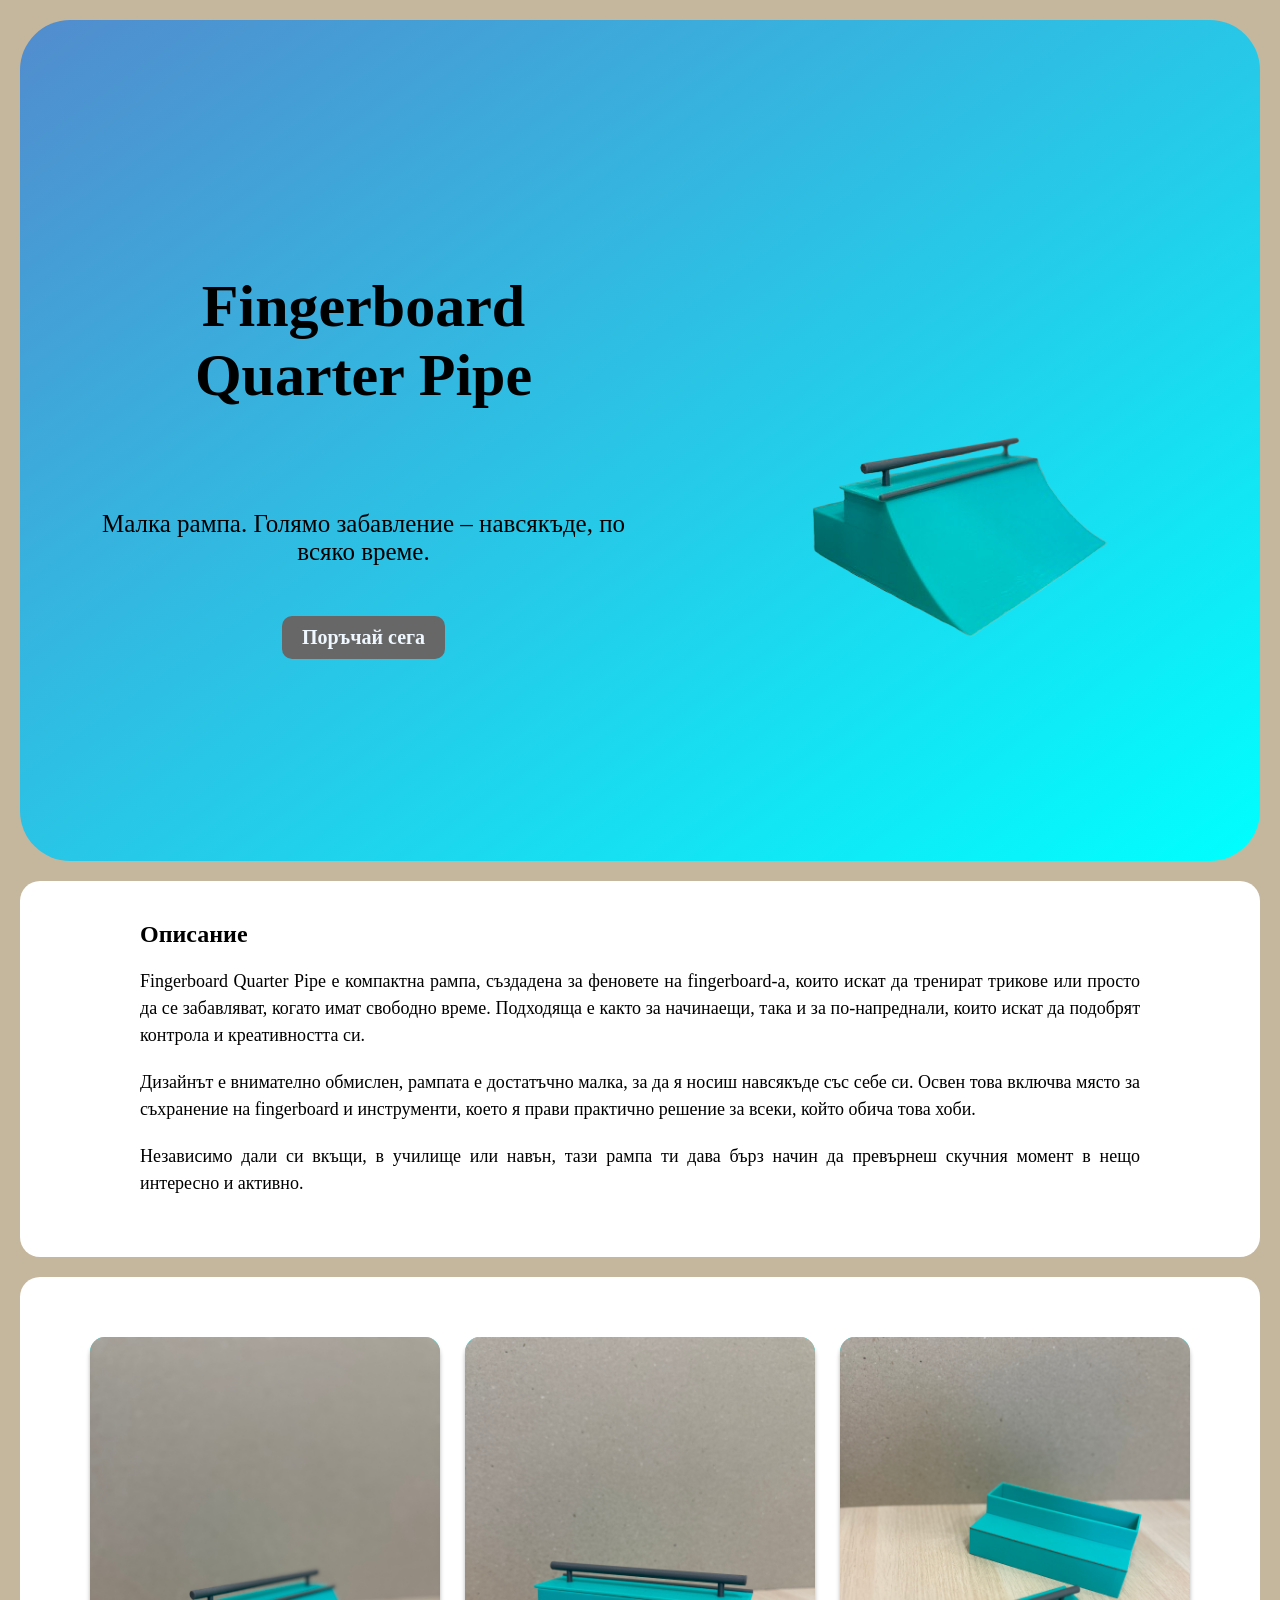
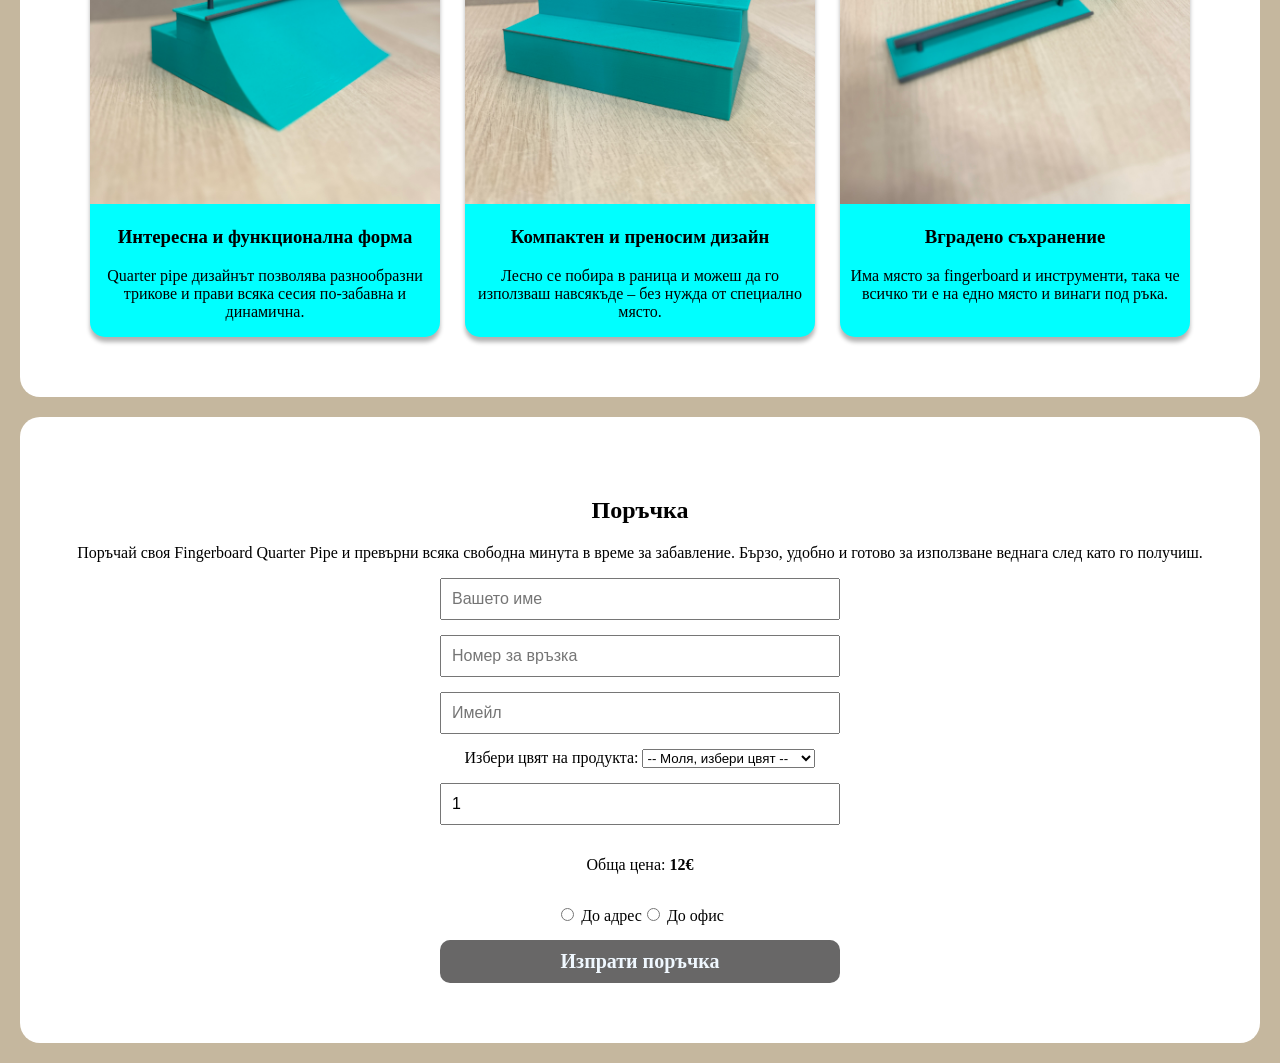
<file: index.html>
<!DOCTYPE html>
<html>

<head>
    <link rel="stylesheet" href="style.css">
    <meta charset="UTF-8">
    <title>Ripper FB</title>
</head>

<body>
    <!-----------------------------------------HERO---------------------------------------------->
    <section id="hero">
        <div class="hero-content">
            <div class="hero-text">
                <h1>Fingerboard Quarter Pipe</h1>
                <p>Малка рампа. Голямо забавление – навсякъде, по всяко време.</p>
                <button type="button"
                    onclick="document.getElementById('order').scrollIntoView({ behavior: 'smooth' })">Поръчай
                    сега</button>
            </div>
            <div class="hero-image">
                <img src="images/IMG_3-removebg-preview.png">
            </div>
        </div>
    </section>
    <!------------------------------------------------------------------------------------------->
    <!-----------------------------------------DETAILS---------------------------------------------->
    <section id="details">
        <h2>Описание</h2>
        <p>
            Fingerboard Quarter Pipe е компактна рампа, създадена за феновете на fingerboard-а, които искат да тренират
            трикове или просто да се забавляват, когато имат свободно време. Подходяща е както за начинаещи, така и за
            по-напреднали, които искат да подобрят контрола и креативността си.
        </p>
        <p>
            Дизайнът е внимателно обмислен, рампата е достатъчно малка, за да я носиш навсякъде със себе си. Освен това
            включва място за съхранение на fingerboard и инструменти, което я прави практично решение за всеки, който
            обича това хоби.
        </p>
        <p>
            Независимо дали си вкъщи, в училище или навън, тази рампа ти дава бърз начин да превърнеш скучния момент в
            нещо интересно и активно.
        </p>
    </section>
    <!------------------------------------------------------------------------------------------->
    <!-----------------------------------------CARDS---------------------------------------------->
    <section id="cards-container">
        <div class="card">
            <img src="images/IMG_3.jpeg" alt="Интересен дизайн">
            <h3>Интересна и функционална форма</h3>
            <p>Quarter pipe дизайнът позволява разнообразни трикове и прави всяка сесия по-забавна и динамична.</p>
        </div>
        <div class="card">
            <img src="images/IMG_2.jpeg" alt="Интересен дизайн">
            <h3>Компактен и преносим дизайн</h3>
            <p>Лесно се побира в раница и можеш да го използваш навсякъде – без нужда от специално място.</p>
        </div>
        <div class="card">
            <img src="images/IMG_4.jpeg" alt="Интересен дизайн">
            <h3>Вградено съхранение</h3>
            <p>Има място за fingerboard и инструменти, така че всичко ти е на едно място и винаги под ръка.</p>
        </div>
    </section>
    <!-------------------------------------------------------------------------------------------->
    <!-----------------------------------------ORDER---------------------------------------------->
    <section id="order">
        <h2>Поръчка</h2>
        <p>Поръчай своя Fingerboard Quarter Pipe и превърни всяка свободна минута в време за забавление.
            Бързо, удобно и готово за използване веднага след като го получиш.
        </p>
        <form action="https://formspree.io/f/xrejyvlv" method="POST">
            <input type="text" name="Customer's name" placeholder="Вашето име" required>
            <input type="tel" name="Phone number" placeholder="Номер за връзка" required>
            <input type="email" name="E-mail" placeholder="Имейл" required>

            
            <div class="form-group">
                <label for="product-color">Избери цвят на продукта:</label>
                <select id="product-color" name="color" required>
                    <option value="" disabled selected>-- Моля, избери цвят --</option>
                    <option value="blue">Синьо</option>
                    <option value="grey">Сиво</option>
                    <option value="turquoise">Тюркоаз (Синьо-зелено)</option>
                    <option value="black">Черно</option>
                </select>
            </div>


            <input type="number" id="quantity" name="Quantity" value="1" min="1" required oninput="calculateTotal()">

            <p>Обща цена: <strong><span id="totalPrice">12</span>€</strong></p>

            <input type="hidden" name="Total price" id="totalPriceInput" value="12€">
            
            <div class="delivery-options">
                <label>
                    <input type="radio" name="delivery" value="adress" required onclick="showDEliveryField('adress')">
                    До адрес
                </label>
                <label>
                    <input type="radio" name="delivery" value="office" required onclick="showDEliveryField('office')">
                    До офис
                </label>
            </div>
            <input id="adressField" type="text" name="Adress" placeholder="Адрес за доставка" required
                style="display:none;">
            <input id="officeField" type="text" name="Office" placeholder="Офис за доставка" required
                style="display:none;" onclick="showDEliveryField('office')">



            <button type="submit">Изпрати поръчка</button>

        </form>
        

    </section>
    <!------------------------------------------------------------------------------------------->

    <script>
        function showDEliveryField(type) {
            const adressField = document.getElementById("adressField");
            const officeField = document.getElementById("officeField");
            if (type === "adress") {
                adressField.style.display = "block";
                officeField.style.display = "none";

                adressField.required = true;
                officeField.required = false;
            } else {
                adressField.style.display = "none";
                officeField.style.display = "block";

                adressField.required = false;
                officeField.required = true;

            }
        }

        const productPrice = 12;

        function calculateTotal() {

            const quantity = document.getElementById("quantity").value;

            const total = quantity * productPrice;

            document.getElementById("totalPrice").textContent = total;

            document.getElementById("totalPriceInput").value = total + "€";
        }

        function showDEliveryField(type) {

            const adressField = document.getElementById("adressField");
            const officeField = document.getElementById("officeField");

            if (type === "adress") {

                adressField.style.display = "block";
                officeField.style.display = "none";

                adressField.required = true;
                officeField.required = false;

            } else {

                adressField.style.display = "none";
                officeField.style.display = "block";

                adressField.required = false;
                officeField.required = true;
            }
        }

    </script>


</body>

</html>
</file>
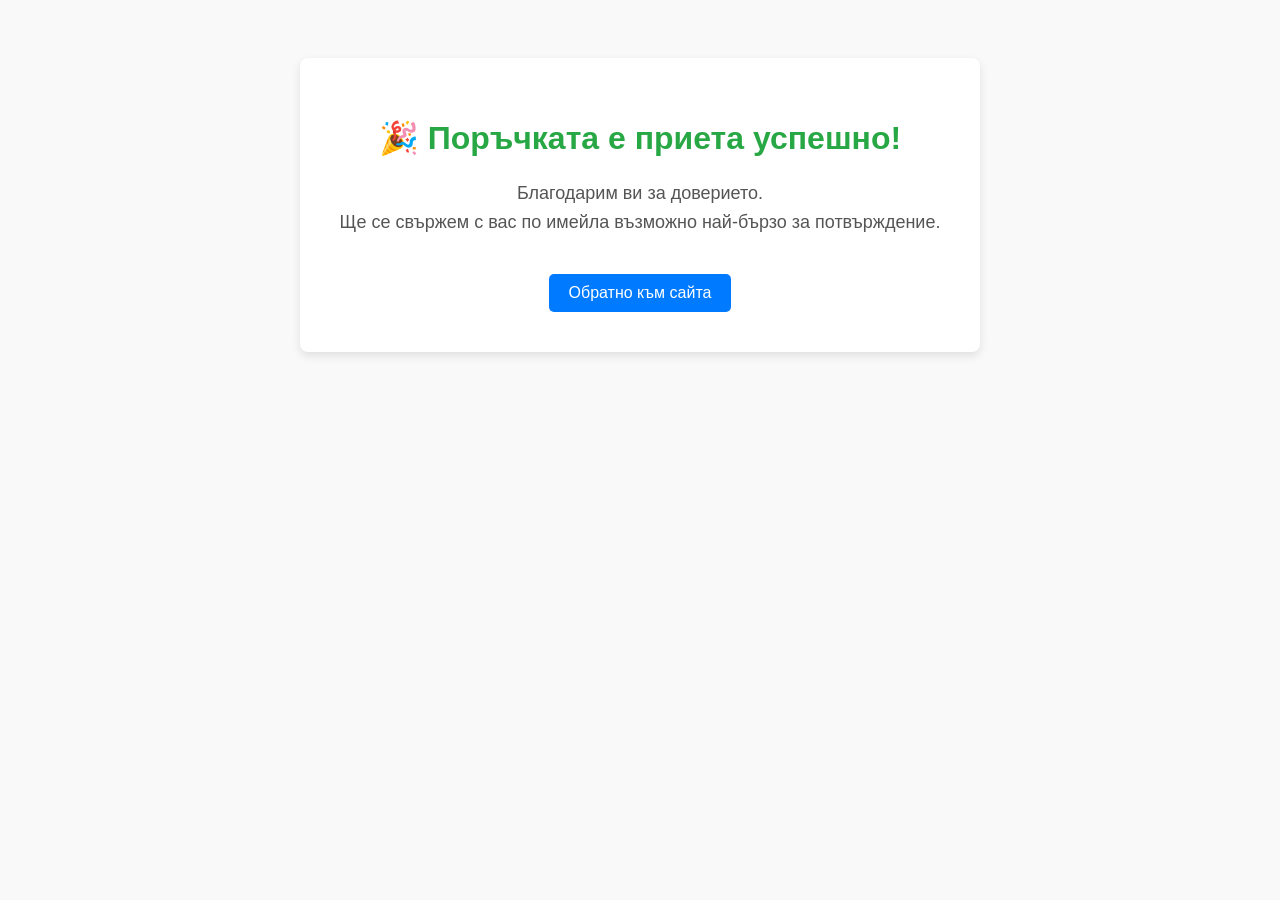
<file: thank you.html>
<!DOCTYPE html>
<html lang="bg">
<head>
    <meta charset="UTF-8">
    <meta name="viewport" content="width=device-width, initial-scale=1.0">
    <title>Благодарим ви за поръчката!</title>
    <style>
        body {
            font-family: Arial, sans-serif;
            text-align: center;
            background-color: #f9f9f9;
            padding: 50px;
        }
        .container {
            background: white;
            padding: 40px;
            border-radius: 8px;
            display: inline-block;
            box-shadow: 0 4px 10px rgba(0,0,0,0.1);
        }
        h1 { color: #28a745; }
        p { font-size: 18px; color: #555; line-height: 1.6; }
        .btn-home {
            display: inline-block;
            margin-top: 20px;
            padding: 10px 20px;
            background-color: #007bff;
            color: white;
            text-decoration: none;
            border-radius: 5px;
        }
    </style>
</head>
<body>
    <div class="container">
        <h1>🎉 Поръчката е приета успешно!</h1>
        <p>Благодарим ви за доверието. <br> Ще се свържем с вас по имейла възможно най-бързо за потвърждение.</p>
        <a href="index.html" class="btn-home">Обратно към сайта</a>
    </div>
</body>
</html>
</file>
<file: style.css>
body {
    font-family:Cambria, Cochin, Georgia, Times, 'Times New Roman', serif;
    background-color: rgb(197, 183, 158);
}   


section {
    max-width: 1200px;
    padding: 60px 20px;
    margin: 20px auto;
    background-color: rgb(255, 255, 255);
    text-align: center;
    border-radius: 20px;
}


/*----------------------------------HERO---------------------------------------------*/
#hero {
    background: linear-gradient(145deg, rgb(82, 140, 206), cyan);
    border-radius: 50px;

}

.hero-content {
    display: flex;
    align-items:center;
    justify-content: space-between;
    padding: 10px 10px;
}

.hero-image {
    margin: 60px;
}

#hero .hero-text h1{
    font-size: 60px;
    margin-bottom: 5px;
    margin: 100px;
}

.hero-text p {
    font-size: 25px;
    margin: 50px;
}

.hero-text {
    padding-bottom: 50px;
}
/* ---------------------------------------------------------------------------------- */
/* ----------------------------------------BUTTONS------------------------------------------ */
button {
    background-color: rgb(104, 103, 103);
    padding:10px 20px ;
    color: aliceblue;
    font-family: inherit;
    font-weight: bold;
    border: none;
    border-radius: 10px;
    font-size: 20px;
    cursor:pointer;
}
button:hover{
    background-color: rgb(58, 57, 57) ;
}
/* ----------------------------------------------------------------------------------------- */
/* ---------------------------------------DETAILS---------------------------------------------- */
#details {
    padding: 40px 20px;
}

#details h2{
    text-align: left;
    max-width: 1000px;
    margin: 0 auto 20px;
}

#details p{
    text-align: justify;
    max-width: 1000px;
    margin: 0 auto 20px;
    font-size: 18px;
    line-height: 1.5;
}
/* -------------------------------------CARDS---------------------------------------------------- */
.card img {
    width: 100%;
    height: auto;
}

.card {
    background-color: aqua;
    width: 350px;
    border-radius: 15px;
    transition: 0.3s;
    overflow: hidden;
    box-shadow: 0px 5px 4px rgb(0,0,0,0.3);
}

.card:hover{
    transform: translateY(-10px);
    transition: 0.5s;
}

#cards-container {
    display: flex;
    justify-content: center;
    gap: 25px;
}
.card p {
    padding: 0 10px;
}
/* --------------------------------------------------------------------------------------------- */
/* -----------------------------------------FORM------------------------------------------------ */
form{
    display: flex;   
    flex-direction: column;
    gap: 15px;
    max-width: 400px;
    margin: auto;
}

input {
    font-size: 16px;
    padding: 10px;
}

.delivery-options{
    display: flex;
    justify-content: center;
}
    
/* -------------------------------------------------------------------------------------------- */
</file>
